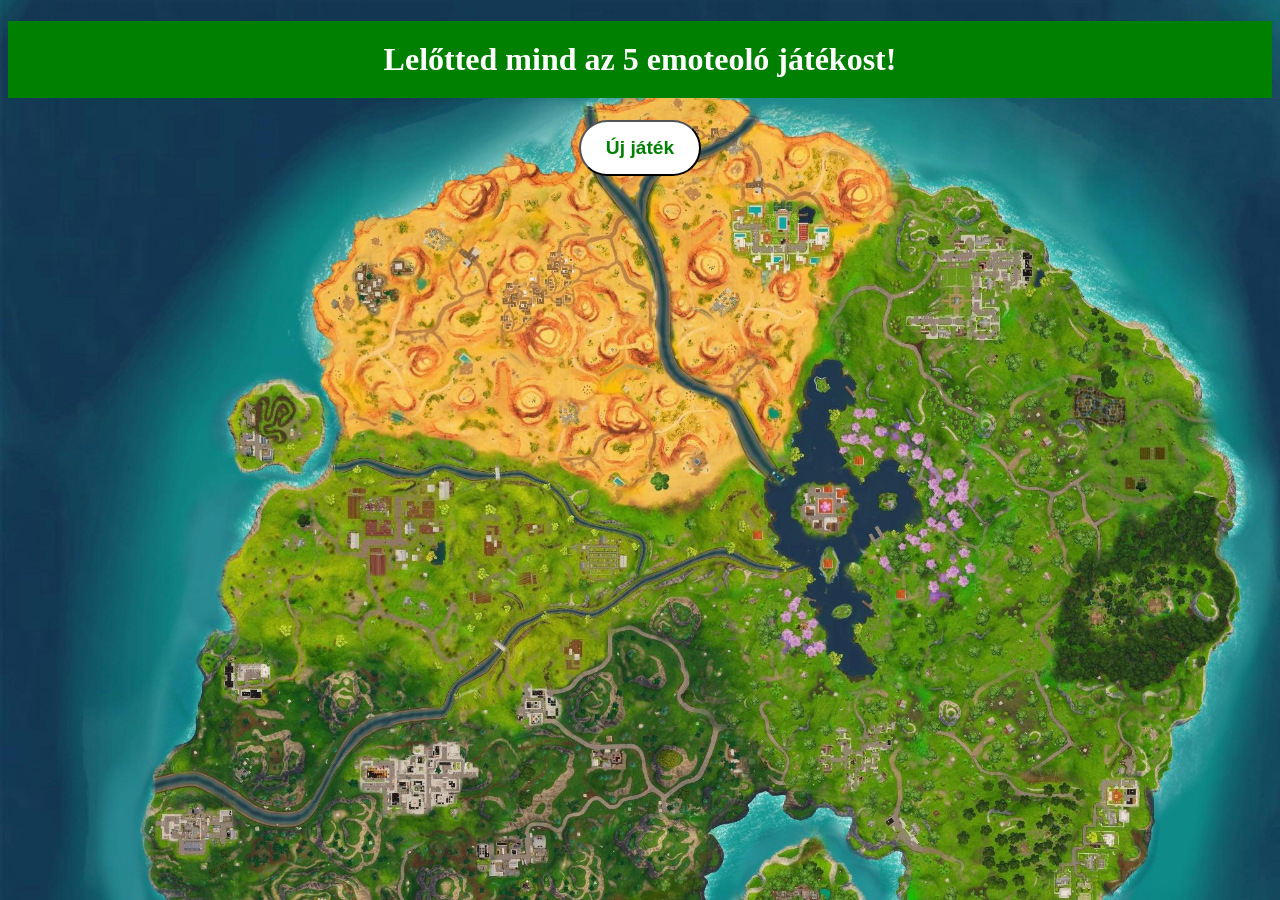
<file: index.html>
<!DOCTYPE html>
<!-- saved from url=(0041)https://info.nytta.hu/web/mintak/nyuszik/ -->
<html lang="hu"><head><meta http-equiv="Content-Type" content="text/html; charset=UTF-8">
	<meta name="viewport" content="width=device-width, initial-scale=1.0">
	
	<link rel="stylesheet" type="text/css" href="style.css">
	<script src="game.js"></script>
</head>
<body>
	<h1 id="message">Lelőtted mind az 5 emoteoló játékost!</h1>
	<button id="game" onclick="newGame()" style="display: block;">Új játék</button>
	<div id="playground"><img style="display: none; left: 344px; top: 559px;" src="fortnite-fortnite-danc.jpg" id="0" onclick="newScore(this)"><img style="display: none; left: 261px; top: 532px;" src="fortnite-fortnite-danc.jpg" id="1" onclick="newScore(this)"><img style="display: none; left: 56px; top: 442px;" src="skin.gif" id="2" onclick="newScore(this)"><img style="display: none; left: 350px; top: 196px;" src="fortnite-fortnite-danc.jpg" id="3" onclick="newScore(this)"><img style="display: none; left: 162px; top: 243px;" src="fortnite-fortnite-danc.jpg" id="4" onclick="newScore(this)"></div>
	<div id="eredmeny">
		<p id="szoveg"></p>
	</div>
	
</body></html>
</file>
<file: style.css>
body {
	background-image: url(map.jpg);
	background-size: 100%;
}
img {
	position: absolute;
	height: 100px;
	padding: 5px;
	display:"none";
}
img:hover {
	cursor: crosshair;
	cursor: url("scar.png") 50 50, auto;
}
#message {
	background-color: green;
	color: white;
	padding: 20px;
	text-align: center;
}
#game {
	display: block;
	margin: auto;
	padding: 15px 25px;
	background-color: white;
	color: green;
	font-size: 1.2em;
	font-weight: bold;
	border-radius: 50px;
}
#game:hover {
	background-color: green;
	color: white;
	cursor: pointer;
}
</file>
